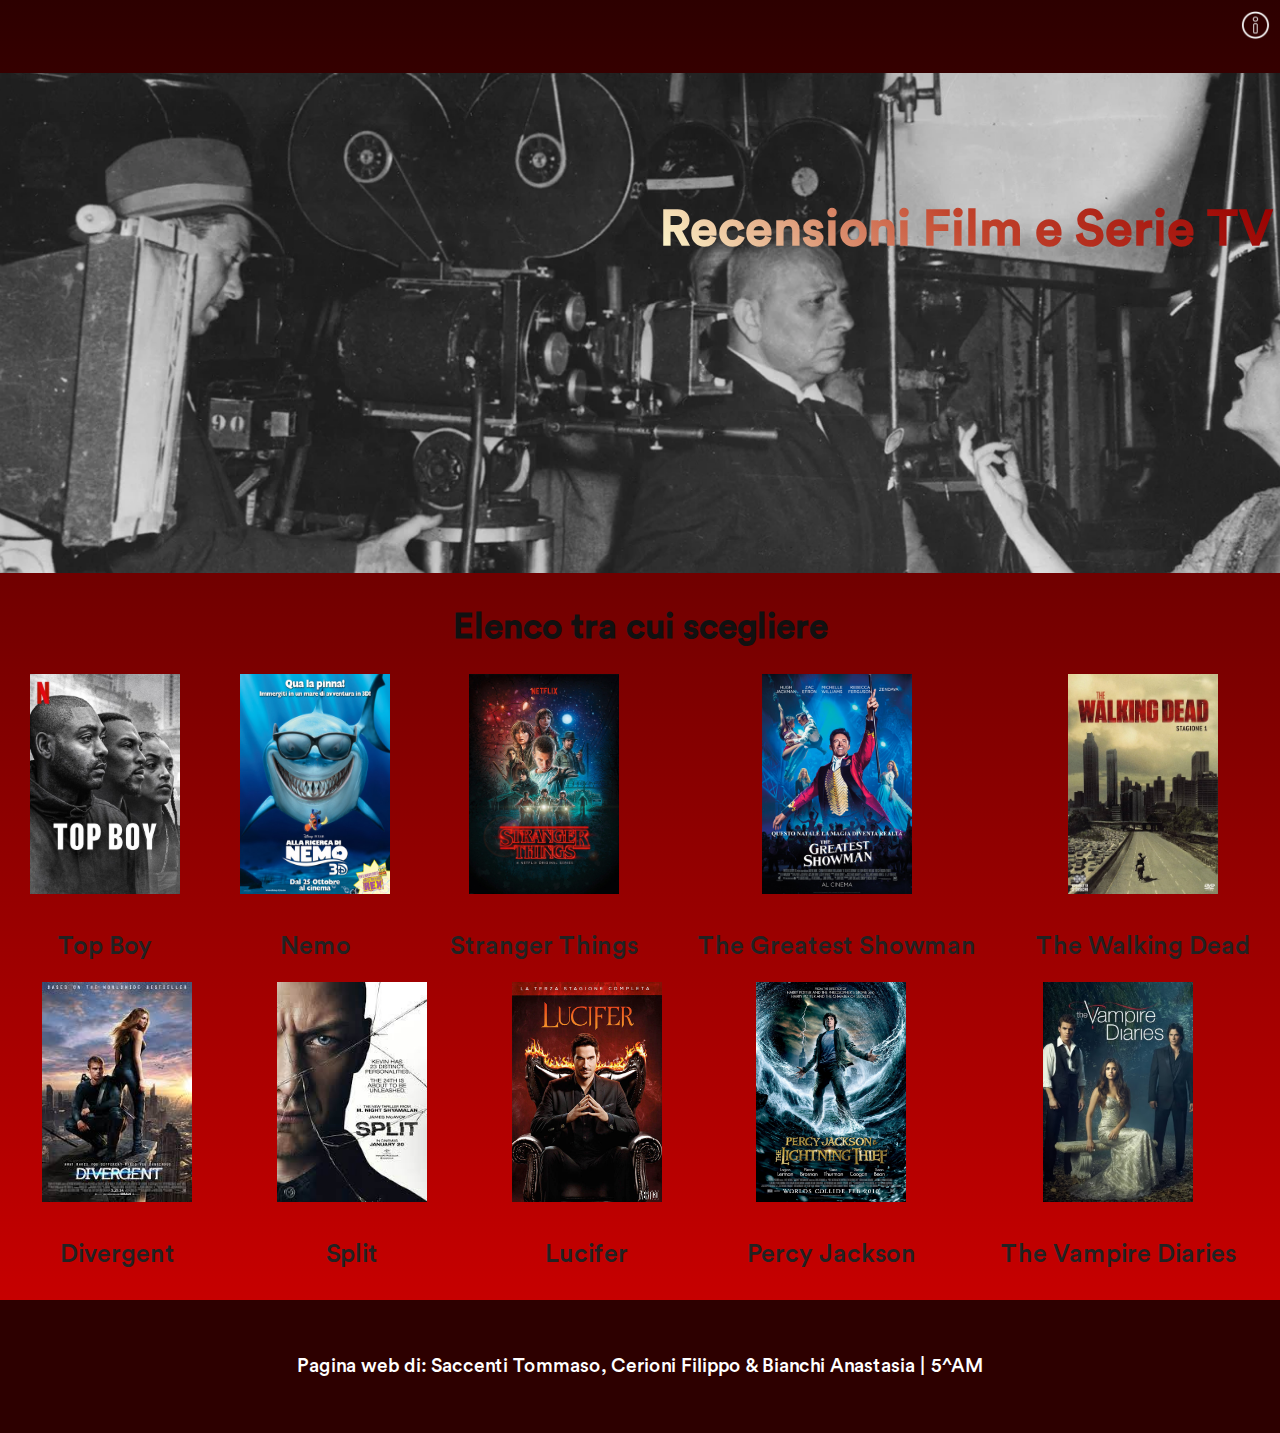
<file: home.html>
<!DOCTYPE html>
<html lang="en">
<head>
    <link
    rel="stylesheet"
    href="https://cdnjs.cloudflare.com/ajax/libs/animate.css/4.1.1/animate.min.css"/>
    <meta charset="UTF-8">
    <meta name="viewport" content="width=device-width, initial-scale=1.0">
    <title>Home Page</title>
    <link rel="stylesheet" type="text/css" href="stylesHome.css">
    
</head>
<body>
    <div class="info">
        <!-- questo è un commento 
        <button id="infoPoint">i</button>
        <label id="scrittaInfo" class="nascondi">Cinque film e cinque Serie TV con recensioni e commenti. Basterà scegliere un film e apparirà la sua recensione. 
        </label>
        -->
        <img src="infoimg.jpg" id="infoPoint" alt=""
        height="30"
        width="30">
        <label id="scrittaInfo" class="nascondi">Cinque film e cinque Serie TV con recensioni e commenti. Basterà scegliere un film e apparirà la sua recensione. 
        </label>
        <script src="script.js"></script>
    </div>

    <div class="testoAnimato">
        <div class="scrittaTitolo"><strong>Recensioni Film e Serie TV</strong></div>
        
    </div>
    
    <div class="parallax"></div>
    <p></p>
    <div class="sottoTitolo">
        <subtitle id="sottoTitolo"><strong>Elenco tra cui scegliere</strong></subtitle>
        
    </div>

    <div class="contenitoreImmmagini">
        <div class="recensioneTopboy">
            <a href = "recensioneTopBoy.html">
                <img src="topboy.jpg"
                width="150"
                height="220">
                </a>
                <p></p>
                <a href = "recensioneTopBoy.html">Top Boy
            </a> 
        </div>

        <div class="recensioneNemo">
            <a href = "recensioneNemo.html">
                <img src="nemo.jpg"
                width="150"
                height="220">
                </a>
                <p></p>
                <a href = "recensioneNemo.html">Nemo
            </a>     
        </div>    

        <div class="recensioneStranger">
            <a href = "recensioneStranger.html">
                <img src="stranger.jpg"
                width="150"
                height="220">
                </a>
                <p></p>
                <a href = "recensioneStranger.html">Stranger Things
            </a>     
        </div>

        <div class="recensioneGreatest">
            <a href = "TheGreatesShowman.html">
                <img src="theGRshowan.jpg"
                width="150"
                height="220">
                </a>
                <p></p>
                <a href = "TheGreatesShowman.html">The Greatest Showman
            </a> 
        </div>

        <div class="recensioneWalking">
            <a href = "theWalkinDead.html">
                <img src="twdead.jpg"
                width="150"
                height="220">
                </a>
                <p></p>
                <a href = "theWalkinDead.html">The Walking Dead
            </a> 
        </div>
    </div>

    <div class="contenitoreImmmagini2">
        <div class="recensioneDivergent">
            <a href = "recensioneDivergent.html">
                <img src="divergent.jpg"
                width="150"
                height="220">
                </a>
                <p></p>
                <a href = "recensioneDivergent.html">Divergent
            </a> 
        </div>
        <div class="recensioneSplit">
            <a href = "recensioneSplit.html">
                <img src="split.jpg"
                width="150"
                height="220">
                </a>
                <p></p>
                <a href = "recensioneSplit.html">Split
            </a> 
        </div>
        <div class="recensioneLucifer">
            <a href = "recensioneLucifer.html">
                <img src="lucifer.jpg"
                width="150"
                height="220">
                </a>
                <p></p>
                <a href = "recensioneLucifer.html">Lucifer
            </a> 
        </div>

        <div class="recensionePercy">
            <a href = "recensionePercyJ.html">
                <img src="percyJ.jpg"
                width="150"
                height="220">
                </a>
                <p></p>
                <a href = "recensionePercyJ.html">Percy Jackson
            </a> 
        </div>

        <div class="recensioneTVD">
            <a href = "recensioneTVD.html">
                <img src="vampire.jpg"
                width="150"
                height="220">
                </a>
                <p></p>
                <a href = "recensioneTVD.html">The Vampire Diaries
            </a> 
        </div>
    </div>
    <footer>
        <p>Pagina web di: Saccenti Tommaso, Cerioni Filippo & Bianchi Anastasia | 5^AM</p>
    </footer>
</body>
</html>
</file>
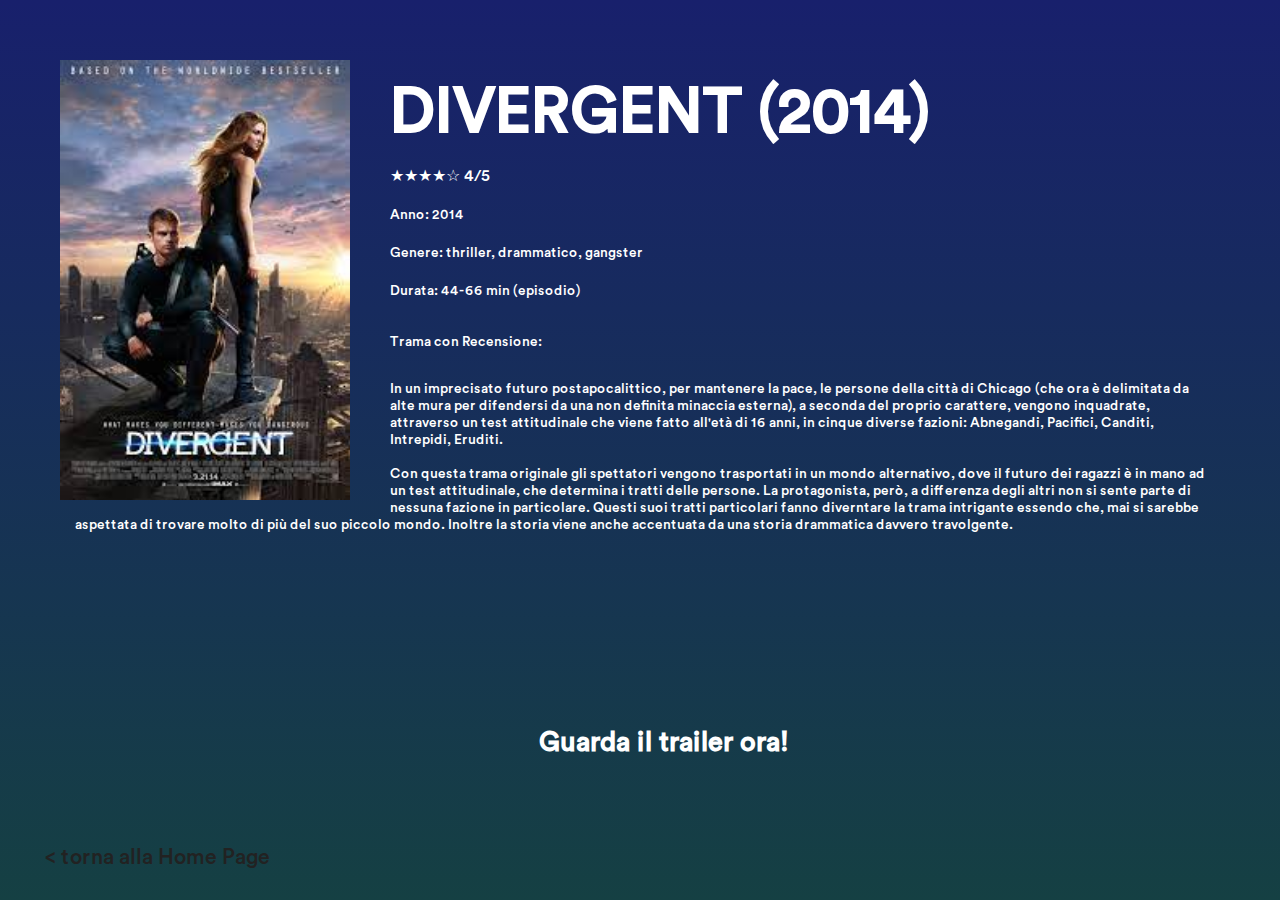
<file: recensioneDivergent.html>
<!DOCTYPE html>
<html lang="en">
<head>
    <meta charset="UTF-8">
    <meta name="viewport" content="width=device-width, initial-scale=1.0">
    <title>Divergent</title>
    <link rel="stylesheet" type="text/css" href="styles2.css">
</head>
<body>
    <div class="tastoHome">
        <p>
            <a href="home.html">< torna alla Home Page</a>
        </p>
    </div>

    <div class="wrapper">
        <img src="divergent.jpg"
        width="430"
        height="470">    
        
        <div class="text-box">
            <h1>DIVERGENT (2014)</h1>
            ★★★★☆ 4/5
            <br>
            <o>
                <br>
                Anno: 2014
               <br>
                <br>        
                Genere: thriller, drammatico, gangster 
                <br>
                <br>
                Durata: 44-66 min (episodio)
                <br>
                <br>    
            </o>    
            <p>Trama con Recensione:</p> 
            <p>
                In un imprecisato futuro postapocalittico, per mantenere la pace, le persone della città di 
                Chicago (che ora è delimitata da alte mura per difendersi da una non definita minaccia esterna), 
                a seconda del proprio carattere, vengono inquadrate, attraverso un test attitudinale che viene 
                fatto all'età di 16 anni, in cinque diverse fazioni: Abnegandi, Pacifici, 
                Canditi, Intrepidi, Eruditi. 
                <br><br>
                Con questa trama originale gli spettatori vengono trasportati in un mondo alternativo, dove il
                futuro dei ragazzi è in mano ad un test attitudinale, che determina i tratti delle persone. 
                La protagonista, però, a differenza degli altri non si sente parte di nessuna fazione in particolare.
                Questi suoi tratti particolari fanno diverntare la trama intrigante essendo che, mai si sarebbe
                aspettata di trovare molto di più del suo piccolo mondo. Inoltre la storia viene anche accentuata da
                una storia drammatica davvero travolgente.
            </p>
            
            
        </div>
        
    </div>
    <div class="wrapperYT">
        <iframe class="trailer" width="560" height="315" src="https://www.youtube.com/embed/ZtNRlgiB88I?si=lBC8h27aoUwlAmZo" title="YouTube video player" frameborder="0" allow="accelerometer; autoplay; clipboard-write; encrypted-media; gyroscope; picture-in-picture; web-share" allowfullscreen></iframe>
        <h2>Guarda il trailer ora!</h2>
    </div>
</body>
</html>
</file>
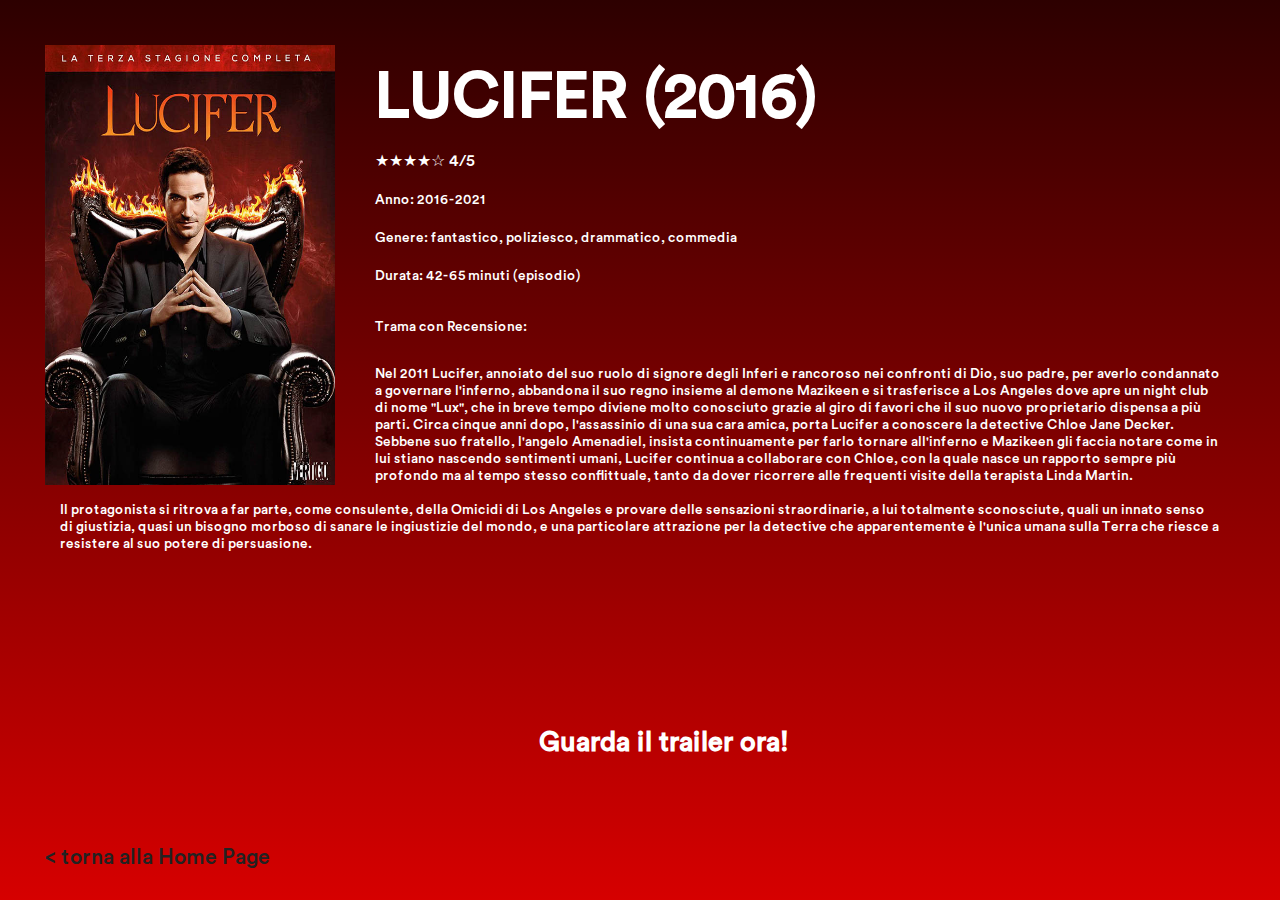
<file: recensioneLucifer.html>
<!DOCTYPE html>
<html lang="en">
<head>
    <meta charset="UTF-8">
    <meta name="viewport" content="width=device-width, initial-scale=1.0">
    <title>Lucifer</title>
    <link rel="stylesheet" type="text/css" href="styles.css">
</head>
<body>
    <div class="tastoHome">
        <p>
            <a href="home.html">< torna alla Home Page</a>
        </p>
    </div>

    <div class="wrapper">
        <img src="lucifer.jpg"
        width="430"
        height="470">    
        
        <div class="text-box">
            <h1>LUCIFER (2016)</h1>
            ★★★★☆ 4/5
            <br>
            <o>
                <br>
                Anno: 2016-2021
               <br>
                <br>        
                Genere: fantastico, poliziesco, drammatico, commedia
                <br>
                <br>
                Durata: 42-65 minuti (episodio)
                <br>
                <br>    
            </o>    
            <p>Trama con Recensione:</p> 
            <p>
                Nel 2011 Lucifer, annoiato del suo ruolo di signore degli Inferi e rancoroso nei confronti di Dio, suo 
                padre, per averlo condannato a governare l'inferno, abbandona il suo regno insieme al demone Mazikeen e 
                si trasferisce a Los Angeles dove apre un night club di nome "Lux", che in breve tempo diviene molto 
                conosciuto grazie al giro di favori che il suo nuovo proprietario dispensa a più parti.
                Circa cinque anni dopo, l'assassinio di una sua cara amica, porta Lucifer a conoscere la detective 
                Chloe Jane Decker. Sebbene suo fratello, l'angelo Amenadiel, insista continuamente per farlo tornare 
                all'inferno e Mazikeen gli faccia notare come in lui stiano nascendo sentimenti umani, Lucifer continua 
                a collaborare con Chloe, con la quale nasce un rapporto sempre più profondo ma al tempo stesso 
                conflittuale, tanto da dover ricorrere alle frequenti visite della terapista Linda Martin.
                <br><br>
                Il protagonista si ritrova a far parte, come consulente, della Omicidi di Los Angeles e provare 
                delle sensazioni straordinarie, a lui totalmente sconosciute, quali un innato senso di giustizia, 
                quasi un bisogno morboso di sanare le ingiustizie del mondo, e una particolare attrazione per la 
                detective che apparentemente è l'unica umana sulla Terra che riesce a resistere al suo potere di 
                persuasione. 
            </p>
            
            
        </div>
        
    </div>
    <div class="wrapperYT">
        <iframe class="trailer" width="560" height="315" src="https://www.youtube.com/embed/emyEsf-TQlk?si=P1XxuPi4uy-MRJ9O" title="YouTube video player" frameborder="0" allow="accelerometer; autoplay; clipboard-write; encrypted-media; gyroscope; picture-in-picture; web-share" allowfullscreen></iframe>
        <h2>Guarda il trailer ora!</h2>
    </div>
</body>
</html>
</file>
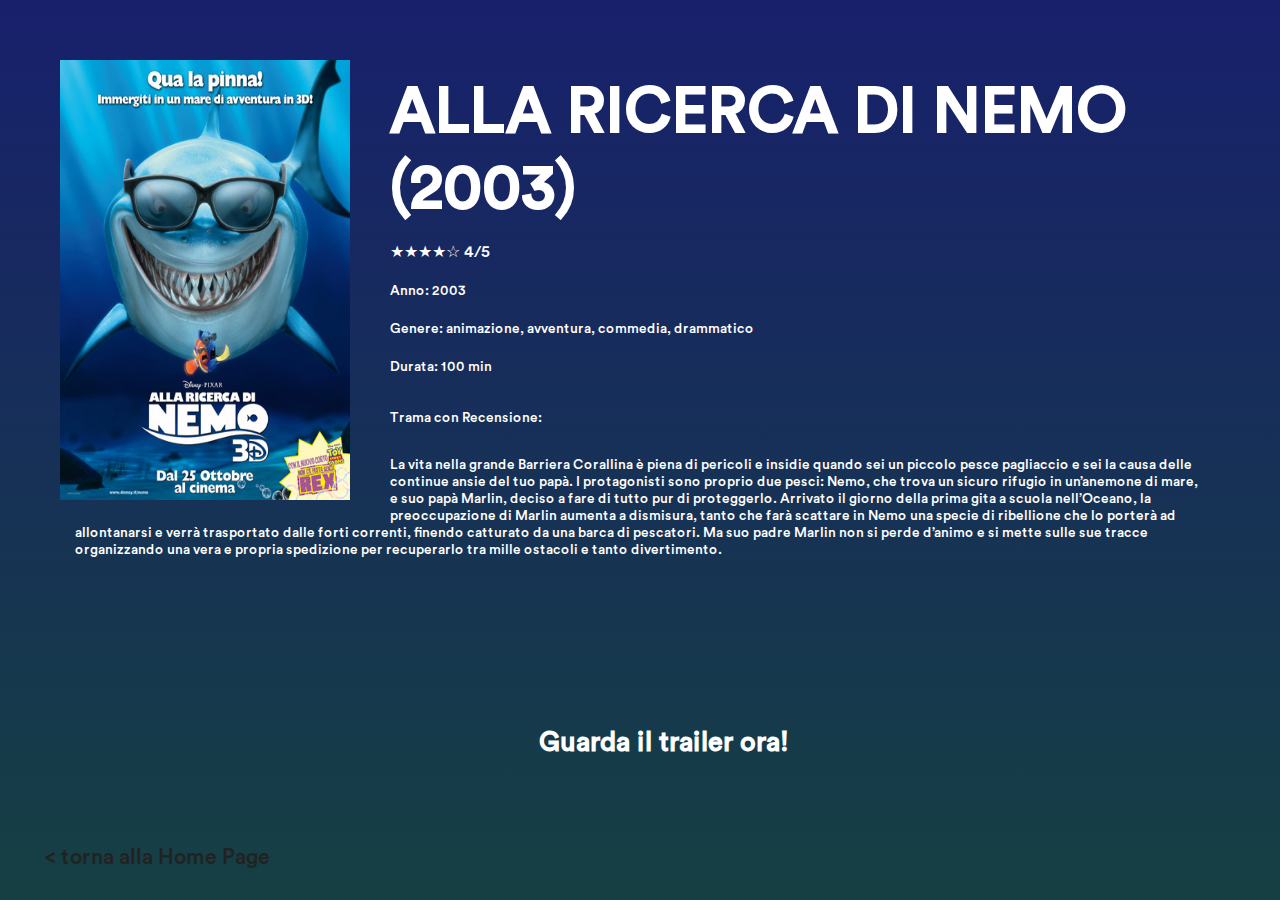
<file: recensioneNemo.html>
<!DOCTYPE html>
<html lang="en">
<head>
    <meta charset="UTF-8">
    <meta name="viewport" content="width=device-width, initial-scale=1.0">
    <link rel="stylesheet" type="text/css" href="styles2.css">
    <title>Nemo</title>
</head>
<body>
    <div class="tastoHome">
        <p>
            <a href="home.html">< torna alla Home Page</a>
        </p>
    </div>
    
    <div class="wrapper">
        <img src="nemo.jpg"
        width="430"
        height="470">    
        
        <div class="text-box">
            <h1>ALLA RICERCA DI NEMO (2003)</h1>
            ★★★★☆ 4/5
            <br>
            <o>
                <br>
                Anno: 2003
               <br>
                <br>        
                Genere: animazione, avventura, commedia, drammatico
                <br>
                <br>
                Durata: 100 min
                <br>
                <br>
            </o>    
            <p>Trama con Recensione:</p> 
            <p>La vita nella grande Barriera Corallina è piena di pericoli e insidie quando sei un piccolo pesce 
                pagliaccio e sei la causa delle continue ansie del tuo papà. I protagonisti sono proprio due pesci: 
                Nemo, che trova un sicuro rifugio in un’anemone di mare, e suo papà Marlin, deciso a fare di tutto pur 
                di proteggerlo. Arrivato il giorno della prima gita a scuola nell’Oceano, la preoccupazione di Marlin 
                aumenta a dismisura, tanto che farà scattare in Nemo una specie di ribellione che lo porterà ad 
                allontanarsi e verrà trasportato dalle forti correnti, finendo catturato da una barca di pescatori. 
                Ma suo padre Marlin non si perde d’animo e si mette sulle sue tracce organizzando una vera e propria 
                spedizione per recuperarlo tra mille ostacoli e tanto divertimento.
            </p>
            
            
        </div>
    </div>
    <div class="wrapperYT">
        <iframe class="trailer" width="560" height="315" src="https://www.youtube.com/embed/82Hzkz4RZoA?si=BAxDAnkCGMuwQPz3" title="YouTube video player" frameborder="0" allow="accelerometer; autoplay; clipboard-write; encrypted-media; gyroscope; picture-in-picture; web-share" allowfullscreen></iframe>
        <h2>Guarda il trailer ora!</h2>
    </div>
</body>
</html>
</file>
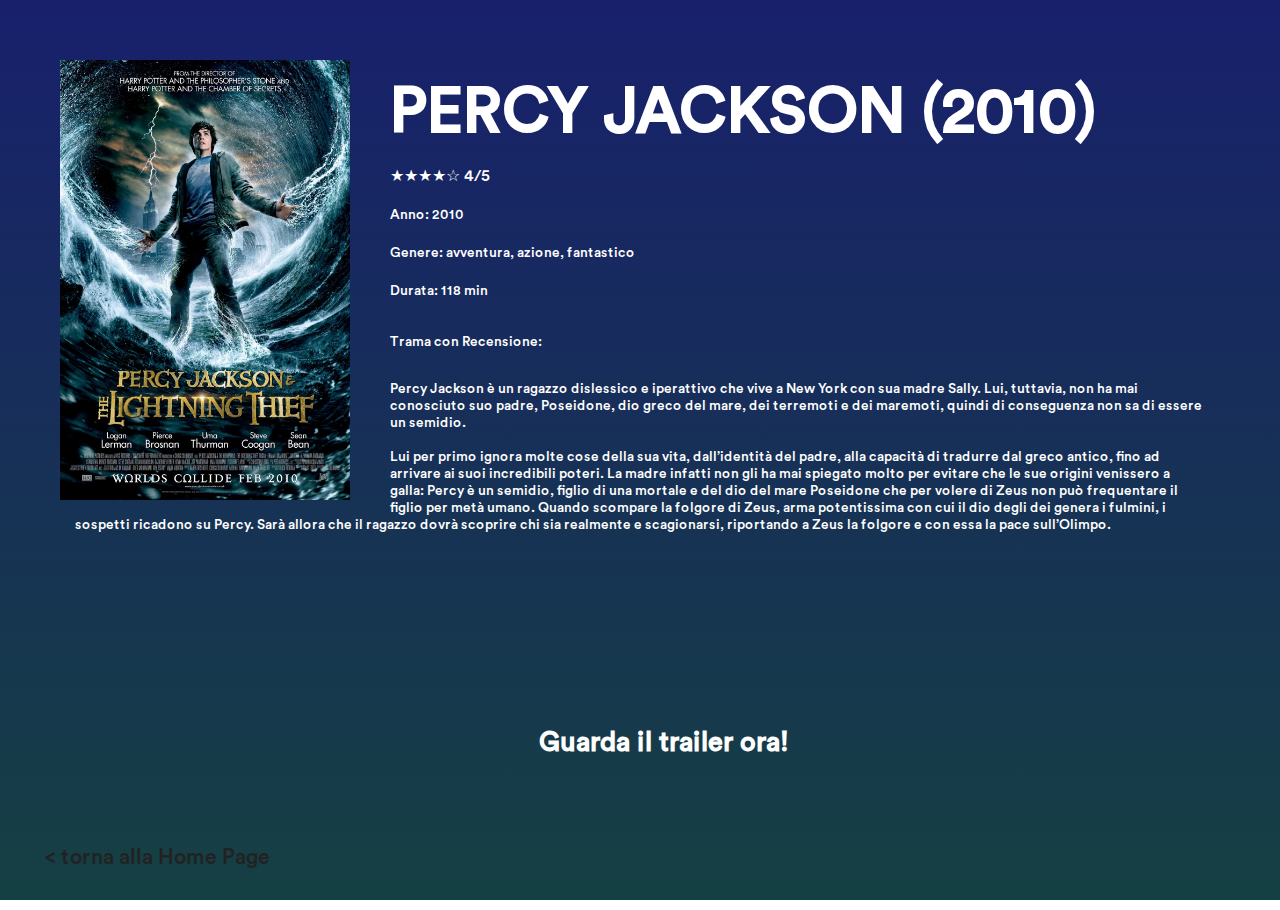
<file: recensionePercyJ.html>
<!DOCTYPE html>
<html lang="en">
<head>
    <meta charset="UTF-8">
    <meta name="viewport" content="width=device-width, initial-scale=1.0">
    <title>Percy Jackson</title>
    <link rel="stylesheet" type="text/css" href="styles2.css">
</head>
<body>
    <div class="tastoHome">
        <p>
            <a href="home.html">< torna alla Home Page</a>
        </p>
    </div>

    <div class="wrapper">
        <img src="percyJ.jpg"
        width="430"
        height="470">    
        
        <div class="text-box">
            <h1>PERCY JACKSON (2010)</h1>
            ★★★★☆ 4/5
            <br>
            <o>
                <br>
                Anno: 2010
               <br>
                <br>        
                Genere: avventura, azione, fantastico 
                <br>
                <br>
                Durata: 118 min
                <br>
                <br>    
            </o>    
            <p>Trama con Recensione:</p> 
            <p>
                Percy Jackson è un ragazzo dislessico e iperattivo che vive a New York con sua madre Sally. 
                Lui, tuttavia, non ha mai conosciuto suo padre, Poseidone, dio greco del mare, dei terremoti e 
                dei maremoti, quindi di conseguenza non sa di essere un semidio.
                <br><br>
                Lui per primo ignora molte cose della sua vita, dall’identità del padre, alla capacità di tradurre 
                dal greco antico, fino ad arrivare ai suoi incredibili poteri. La madre infatti non gli ha mai 
                spiegato molto per evitare che le sue origini venissero a galla: Percy è un semidio, figlio di 
                una mortale e del dio del mare Poseidone che per volere di Zeus non può frequentare il figlio per 
                metà umano. Quando scompare la folgore di Zeus, arma potentissima con cui il dio degli dei genera 
                i fulmini, i sospetti ricadono su Percy. Sarà allora che il ragazzo dovrà scoprire chi sia realmente 
                e scagionarsi, riportando a Zeus la folgore e con essa la pace sull’Olimpo.
            </p>
        </div>
        
    </div>
    <div class="wrapperYT">
        <iframe class="trailer" width="560" height="315" src="https://www.youtube.com/embed/sk1PZX5Mrew?si=3DSjegyAS278vy9V" title="YouTube video player" frameborder="0" allow="accelerometer; autoplay; clipboard-write; encrypted-media; gyroscope; picture-in-picture; web-share" allowfullscreen></iframe>
        <h2>Guarda il trailer ora!</h2>
    </div>
</body>
</html>
</file>
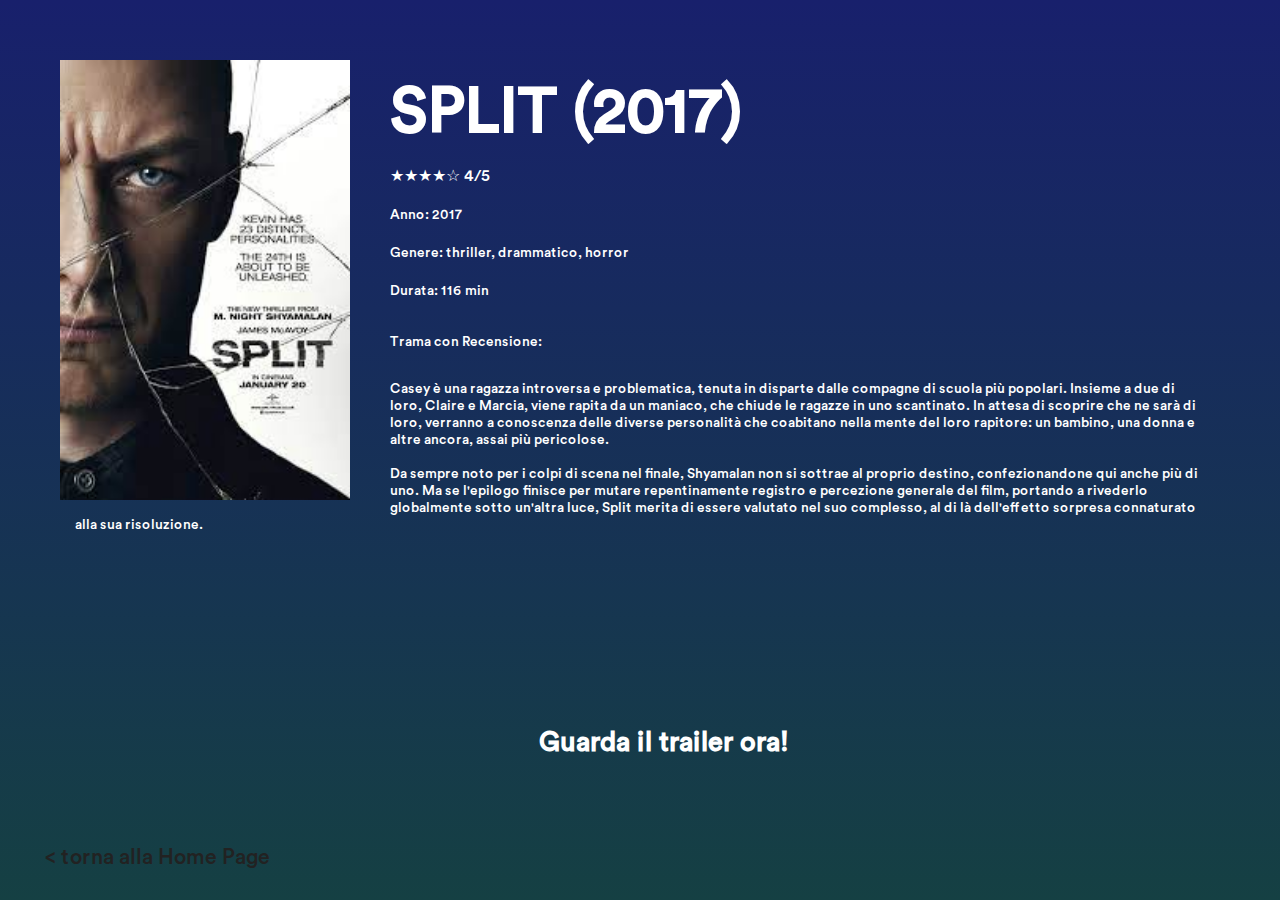
<file: recensioneSplit.html>
<!DOCTYPE html>
<html lang="en">
<head>
    <meta charset="UTF-8">
    <meta name="viewport" content="width=device-width, initial-scale=1.0">
    <title>Split</title>
    <link rel="stylesheet" type="text/css" href="styles2.css">
</head>
<body>
    <div class="tastoHome">
        <p>
            <a href="home.html">< torna alla Home Page</a>
        </p>
    </div>

    <div class="wrapper">
        <img src="split.jpg"
        width="430"
        height="470">    
        
        <div class="text-box">
            <h1>SPLIT (2017)</h1>
            ★★★★☆ 4/5
            <br>
            <o>
                <br>
                Anno: 2017
               <br>
                <br>        
                Genere: thriller, drammatico, horror
                <br>
                <br>
                Durata: 116 min
                <br>
                <br>    
            </o>    
            <p>Trama con Recensione:</p> 
            <p>
                Casey è una ragazza introversa e problematica, tenuta in disparte dalle compagne di scuola più 
                popolari. Insieme a due di loro, Claire e Marcia, viene rapita da un maniaco, che chiude le ragazze 
                in uno scantinato. In attesa di scoprire che ne sarà di loro, verranno a conoscenza delle diverse 
                personalità che coabitano nella mente del loro rapitore: un bambino, una donna e altre ancora, 
                assai più pericolose.
                <br><br>
                Da sempre noto per i colpi di scena nel finale, Shyamalan non si sottrae al proprio destino, 
                confezionandone qui anche più di uno. Ma se l'epilogo finisce per mutare repentinamente registro e 
                percezione generale del film, portando a rivederlo globalmente sotto un'altra luce, Split merita di 
                essere valutato nel suo complesso, al di là dell'effetto sorpresa connaturato alla sua risoluzione.
            </p>
            
            
        </div>
        
    </div>
    <div class="wrapperYT">
        <iframe class="trailer" width="560" height="315" src="https://www.youtube.com/embed/qkrwiM5pyCw?si=43FvjesCwZ-UkihP" title="YouTube video player" frameborder="0" allow="accelerometer; autoplay; clipboard-write; encrypted-media; gyroscope; picture-in-picture; web-share" allowfullscreen></iframe>
        <h2>Guarda il trailer ora!</h2>
    </div>
</body>
</html>
</file>
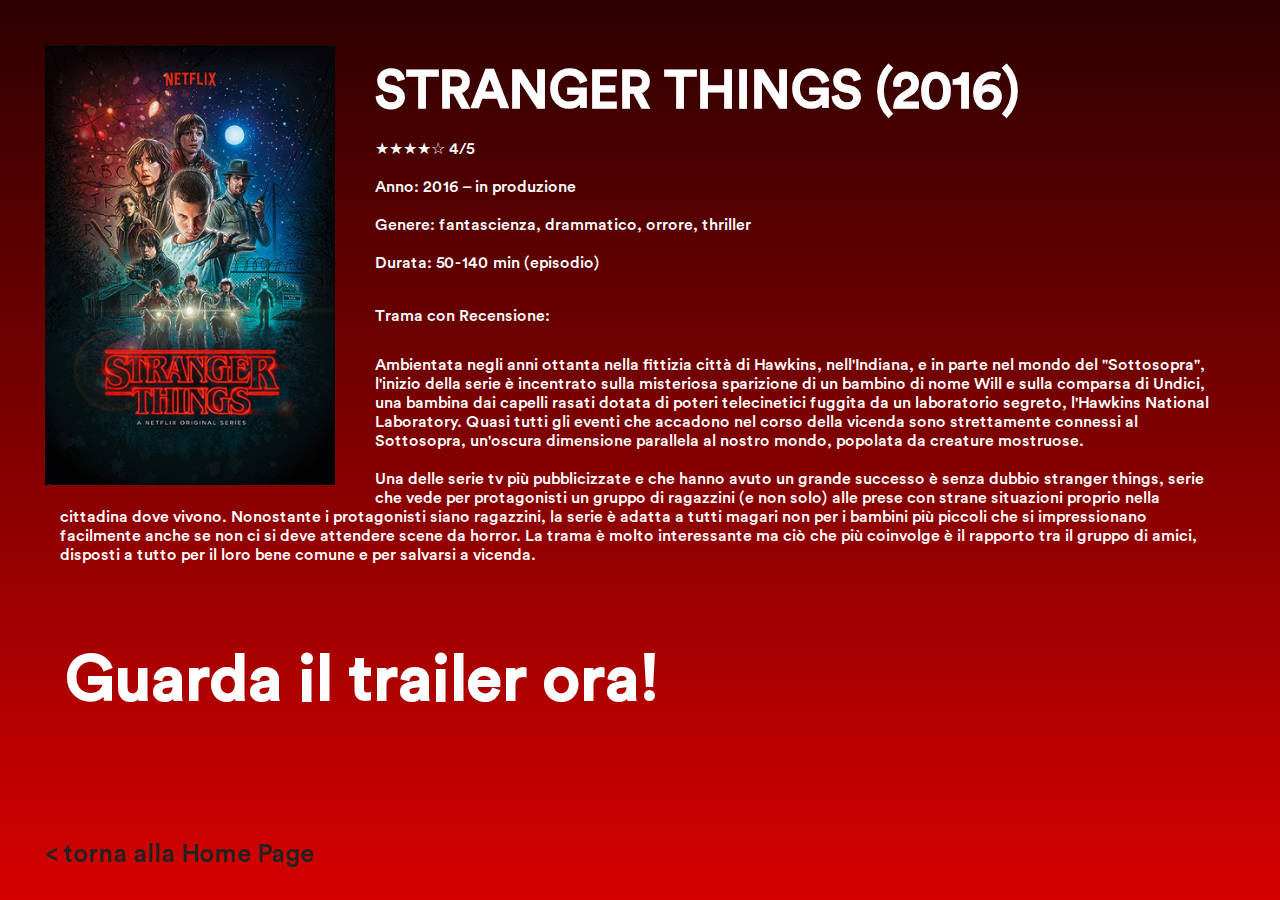
<file: recensioneStranger.html>
<!DOCTYPE html>
<html lang="en">
<head>
    <meta charset="UTF-8">
    <meta name="viewport" content="width=device-width, initial-scale=1.0">
    <link rel="stylesheet" type="text/css" href="stylesStranger.css">
    <title>Stranger Things</title>
</head>
<body>
    <div class="tastoHome">
        <p>
            <a href="home.html">< torna alla Home Page</a>
        </p>
    </div>

    <div class="wrapper">
        <img src="stranger.jpg"
        width="430"
        height="470">    
        
        <div class="text-box">
            <h1>STRANGER THINGS (2016)</h1>
            ★★★★☆ 4/5
            <br>
            <o>
                <br>
                Anno: 2016 – in produzione
               <br>
                <br>        
                Genere: fantascienza, drammatico, orrore, thriller
                <br>
                <br>
                Durata: 50-140 min (episodio)
                <br>
                <br>
            </o>    
            <p>Trama con Recensione:</p> 
            <p>
                Ambientata negli anni ottanta nella fittizia città di Hawkins, nell'Indiana, e 
                in parte nel mondo del "Sottosopra", l'inizio della serie è incentrato sulla misteriosa sparizione 
                di un bambino di nome Will e sulla comparsa di Undici, una bambina dai capelli rasati dotata di poteri 
                telecinetici fuggita da un laboratorio segreto, l'Hawkins National Laboratory. Quasi tutti gli eventi 
                che accadono nel corso della vicenda sono strettamente connessi al Sottosopra, un'oscura dimensione 
                parallela al nostro mondo, popolata da creature mostruose.
                <br><br>
                Una delle serie tv più pubblicizzate e che hanno avuto un grande successo è senza dubbio stranger 
                things, serie che vede per protagonisti un gruppo di ragazzini (e non solo) alle prese con strane 
                situazioni proprio nella cittadina dove vivono. Nonostante i protagonisti siano ragazzini, la serie 
                è adatta a tutti magari non per i bambini più piccoli che si impressionano facilmente anche se non ci 
                si deve attendere scene da horror. La trama è molto interessante ma ciò che più coinvolge è il rapporto 
                tra il gruppo di amici, disposti a tutto per il loro bene comune e per salvarsi a vicenda.
            </p>
            
            
        </div>
        
    </div>
        <div class="wrapperYT">
            <iframe class="trailer" width="560" height="315" src="https://www.youtube.com/embed/ZFlPFCd-K5k?si=HPe2voDwJPbjrWdd" title="YouTube video player" frameborder="0" allow="accelerometer; autoplay; clipboard-write; encrypted-media; gyroscope; picture-in-picture; web-share" allowfullscreen></iframe>
        <h2>Guarda il trailer ora!</h2>
    </div>
    
   
</body>
</html>
</file>
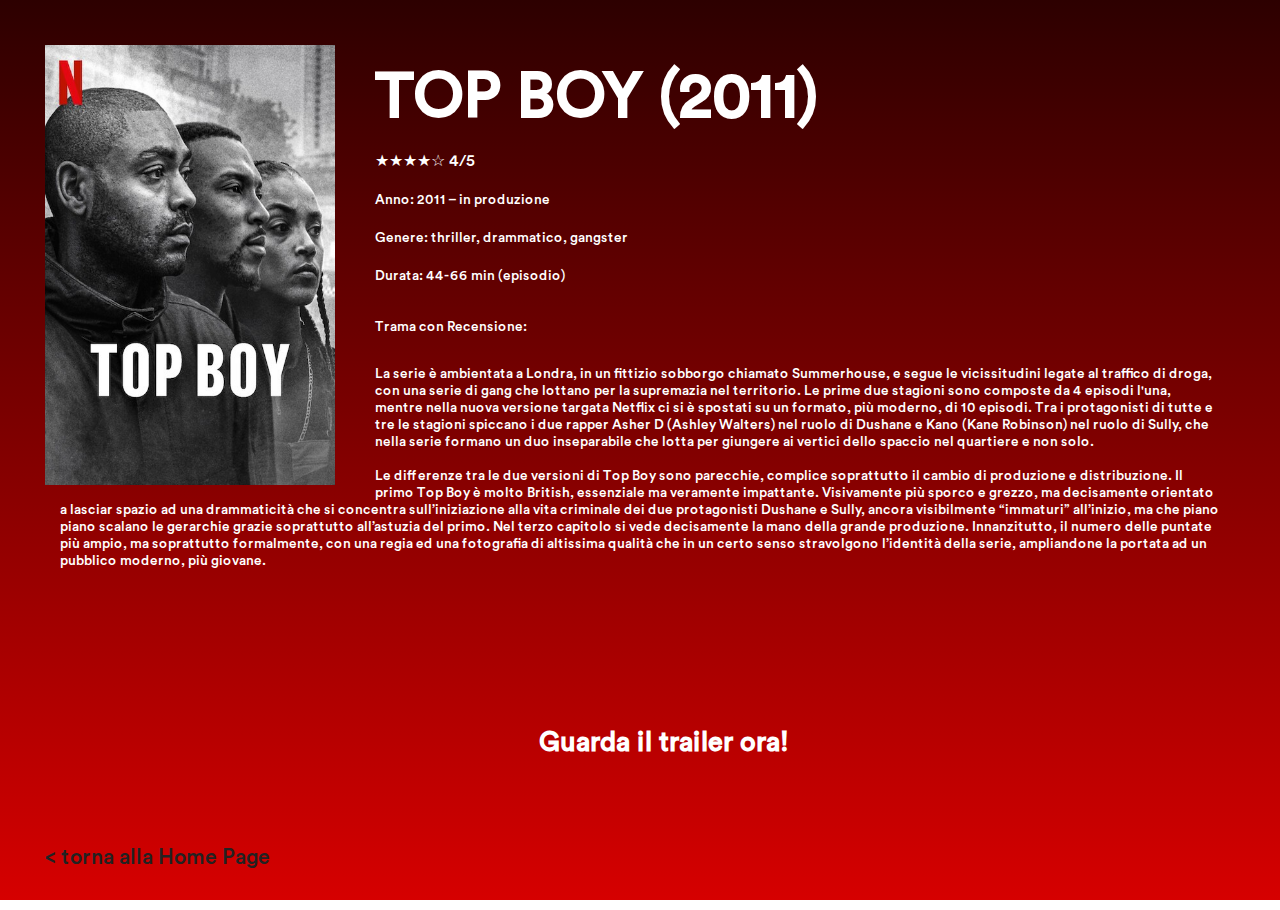
<file: recensioneTopBoy.html>
<!DOCTYPE html>
<html lang="en">
<head>
    <meta charset="UTF-8">
    <meta name="viewport" content="width=device-width, initial-scale=1.0">
    <link rel="stylesheet" type="text/css" href="styles.css">
    <title>Top Boy</title>
</head>
<body>

    <div class="tastoHome">
        <p>
            <a href="home.html">< torna alla Home Page</a>
        </p>
    </div>

    <div class="wrapper">
        <img src="topboy.jpg"
        width="430"
        height="470">    
        
        <div class="text-box">
            <h1>TOP BOY (2011)</h1>
            ★★★★☆ 4/5
            <br>
            <o>
                <br>
                Anno: 2011 – in produzione
               <br>
                <br>        
                Genere: thriller, drammatico, gangster 
                <br>
                <br>
                Durata: 44-66 min (episodio)
                <br>
                <br>
            </o>    
            <p>Trama con Recensione:</p> 
            <p>La serie è ambientata a Londra, in un fittizio sobborgo chiamato Summerhouse, e segue le vicissitudini legate al traffico di droga, con una serie di gang che lottano per la supremazia nel territorio. Le prime due stagioni sono composte da 4 episodi l'una, mentre nella nuova versione targata Netflix ci si è spostati su un formato, più moderno, di 10 episodi. Tra i protagonisti di tutte e tre le stagioni spiccano i due rapper Asher D (Ashley Walters) nel ruolo di Dushane e Kano (Kane Robinson) nel ruolo di Sully, che nella serie formano un duo inseparabile che lotta per giungere ai vertici dello spaccio nel quartiere e non solo.<br><br>Le differenze tra le due versioni di Top Boy sono parecchie, complice soprattutto il cambio di produzione e distribuzione. Il primo Top Boy è molto British, essenziale ma veramente impattante. Visivamente più sporco e grezzo, ma decisamente orientato a lasciar spazio ad una drammaticità che si concentra sull’iniziazione alla vita criminale dei due protagonisti Dushane e Sully, ancora visibilmente “immaturi” all’inizio, ma che piano piano scalano le gerarchie grazie soprattutto all’astuzia del primo. Nel terzo capitolo si vede decisamente la mano della grande produzione. Innanzitutto, il numero delle puntate più ampio, ma soprattutto formalmente, con una regia ed una fotografia di altissima qualità che in un certo senso stravolgono l’identità della serie, ampliandone la portata ad un pubblico moderno, più giovane.</p>
            
            
        </div>
        
    </div>
    <div class="wrapperYT">
        <iframe class="trailer" width="560" height="315" src="https://www.youtube.com/embed/DyvdwmKRVOs?si=-vUE4ryR1FWVu9oK" title="YouTube video player" frameborder="0" allow="accelerometer; autoplay; clipboard-write; encrypted-media; gyroscope; picture-in-picture; web-share" allowfullscreen></iframe>
        <h2>Guarda il trailer ora!</h2>
    </div>
</body>
</html>
</file>
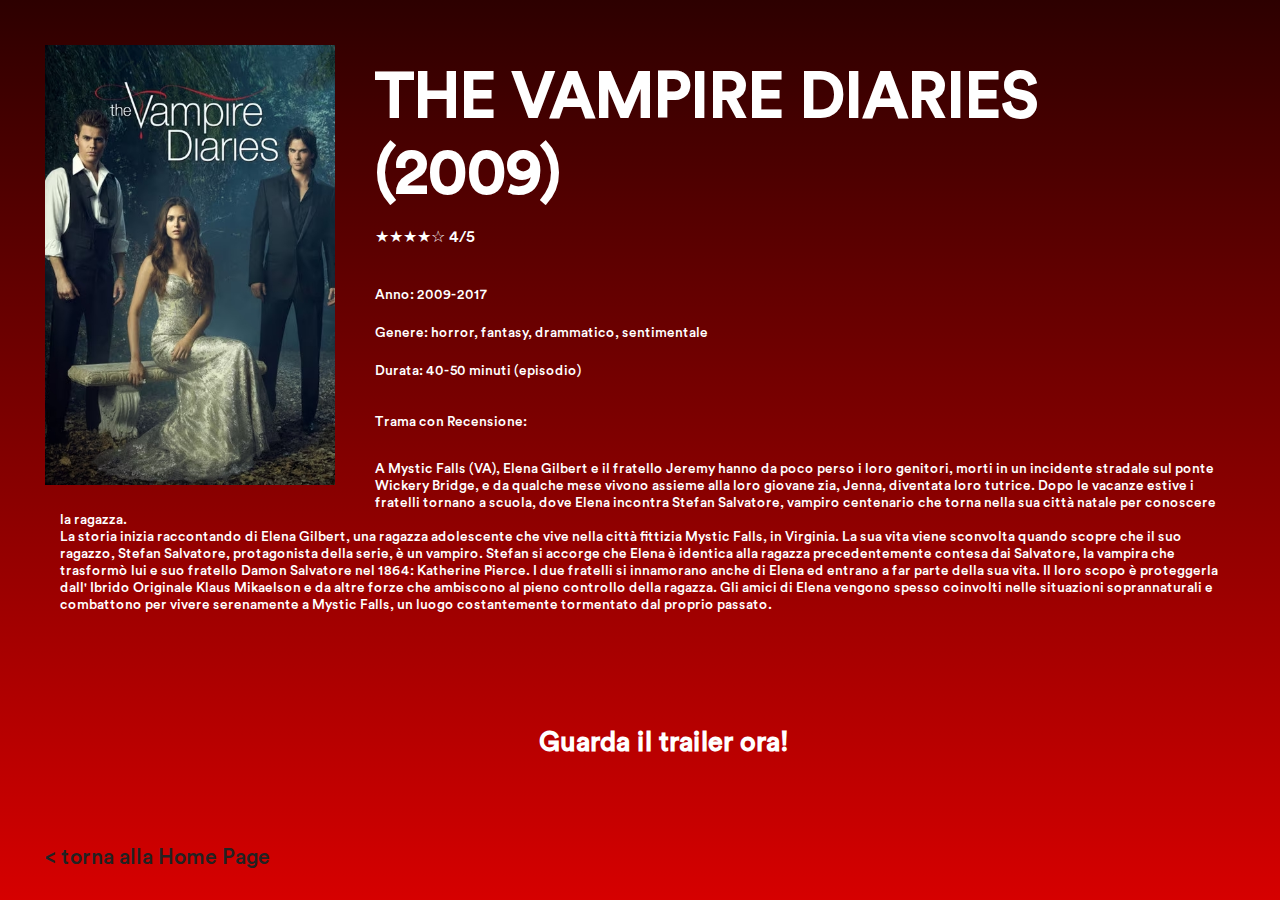
<file: recensioneTVD.html>
<!DOCTYPE html>
<html lang="en">
<head>
    <meta charset="UTF-8">
    <meta name="viewport" content="width=device-width, initial-scale=1.0">
    <title>TVD</title>
    <link rel="stylesheet" type="text/css" href="styles.css">
</head>
<body>
    <div class="tastoHome">
        <p>
            <a href="home.html">< torna alla Home Page</a>
        </p>
    </div>

    <div class="wrapper">
        <img src="vampire.jpg"
        width="430"
        height="470">    
        
        <div class="text-box">
            <h1>THE VAMPIRE DIARIES (2009)</h1>
            ★★★★☆ 4/5
            <br>
            <o>
                <br>
                <br>
                Anno: 2009-2017
                <br>   
                <br>     
                Genere: horror, fantasy, drammatico, sentimentale
                <br>
                <br>
                Durata:	40-50 minuti (episodio)  
                <br>
                <br>
            </o>    
            <p>Trama con Recensione:</p> 
            <p>
                A Mystic Falls (VA), Elena Gilbert e il fratello Jeremy hanno da poco perso i loro genitori, 
                morti in un incidente stradale sul ponte Wickery Bridge, e da qualche mese vivono assieme alla 
                loro giovane zia, Jenna, diventata loro tutrice. Dopo le vacanze estive i fratelli tornano a scuola, 
                dove Elena incontra Stefan Salvatore, vampiro centenario che torna nella sua città natale per 
                conoscere la ragazza.
                <br>
                La storia inizia raccontando di Elena Gilbert, una ragazza adolescente che vive nella città fittizia 
                Mystic Falls, in Virginia. La sua vita viene sconvolta quando scopre che il suo ragazzo, Stefan 
                Salvatore, protagonista della serie, è un vampiro. Stefan si accorge che Elena è identica alla ragazza 
                precedentemente contesa dai Salvatore, la vampira che trasformò lui e suo fratello Damon Salvatore 
                nel 1864: Katherine Pierce. I due fratelli si innamorano anche di Elena ed entrano a far parte della 
                sua vita. Il loro scopo è proteggerla dall' Ibrido Originale Klaus Mikaelson e da altre forze che 
                ambiscono al pieno controllo della ragazza. Gli amici di Elena vengono spesso coinvolti nelle situazioni 
                soprannaturali e combattono per vivere serenamente a Mystic Falls, un luogo costantemente tormentato 
                dal proprio passato.
            </p>
            
            
        </div>
        
    </div>
    <div class="wrapperYT">
        <iframe class="trailer"width="560" height="315" src="https://www.youtube.com/embed/BmVmhjjkN4E?si=zCGwIOdSYxHfpeQn" title="YouTube video player" frameborder="0" allow="accelerometer; autoplay; clipboard-write; encrypted-media; gyroscope; picture-in-picture; web-share" allowfullscreen></iframe>
        <h2>Guarda il trailer ora!</h2>
    </div>
</body>
</html>
</file>
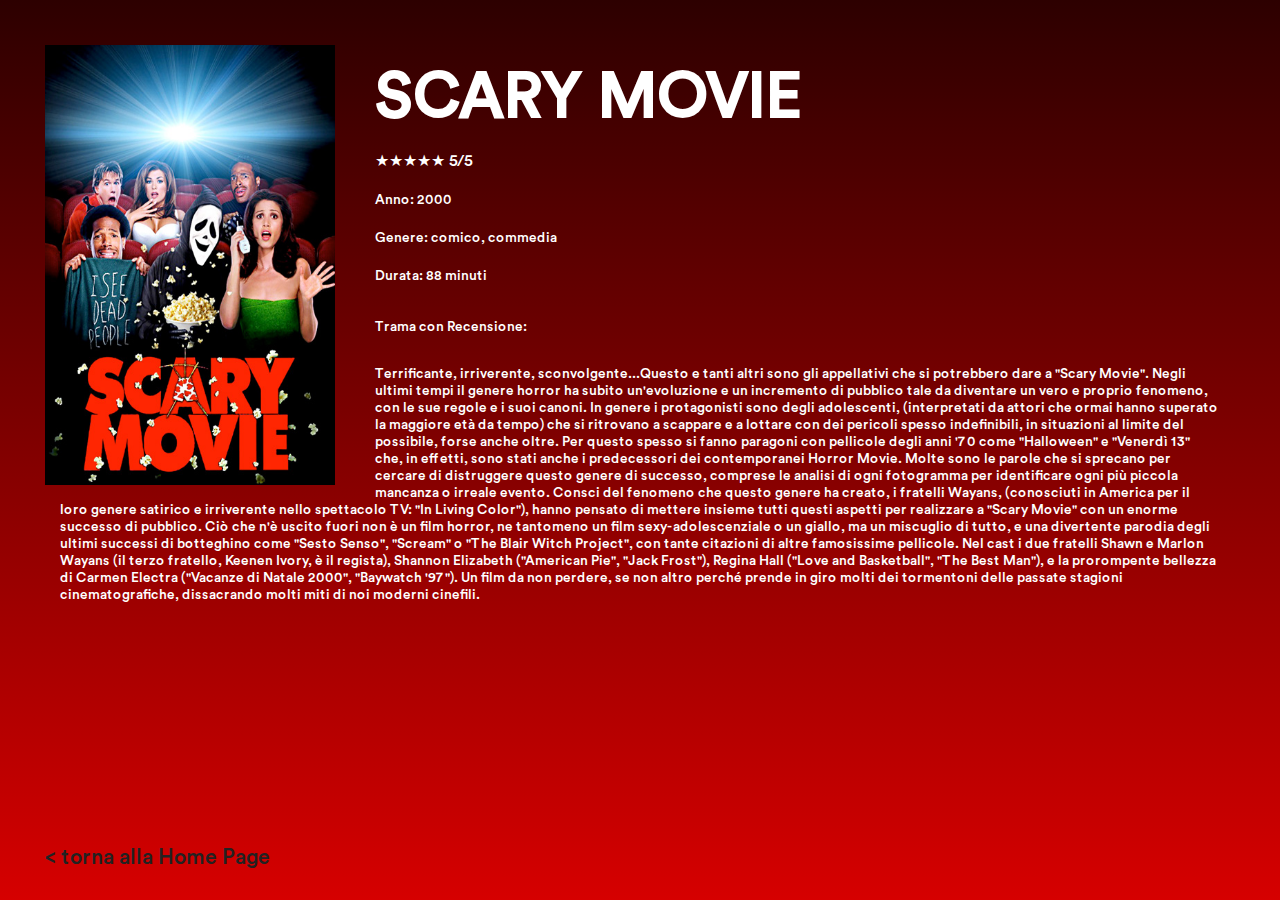
<file: ScaryMovie1.html>
<!DOCTYPE html>
<html lang="en">
<head>
    <meta charset="UTF-8">
    <meta name="viewport" content="width=device-width, initial-scale=1.0">
    <link rel="stylesheet" type="text/css" href="styles.css">
    <title>Scary Movie</title>
</head>
<body>
    <div class="tastoHome">
        <p>
            <a href="home.html">< torna alla Home Page</a>
        </p>
    </div>
    
    <div class="wrapper">
        <img src="scarymovie.jpg"
        width="430"
        height="470">    
        
        <div class="text-box">
            <h1>SCARY MOVIE</h1>
            ★★★★★ 5/5
            <br>
            <o>
                <br>
                Anno: 2000
               <br>
                <br>        
                Genere: comico, commedia
                <br>
                <br>
                Durata: 88 minuti
                <br>
                <br>
            </o>    
            <p>Trama con Recensione:</p> 
            <p>Terrificante, irriverente, sconvolgente...Questo e tanti altri sono gli appellativi che si potrebbero dare a "Scary Movie".
                Negli ultimi tempi il genere horror ha subito un'evoluzione e un incremento di pubblico tale da diventare un vero e proprio fenomeno, con le sue regole e i suoi canoni. In genere i protagonisti sono degli adolescenti, (interpretati da attori che ormai hanno superato la maggiore età da tempo) che si ritrovano a scappare e a lottare con dei pericoli spesso indefinibili, in situazioni al limite del possibile, forse anche oltre. Per questo spesso si fanno paragoni con pellicole degli anni '70 come "Halloween" e "Venerdì 13" che, in effetti, sono stati anche i predecessori dei contemporanei Horror Movie. Molte sono le parole che si sprecano per cercare di distruggere questo genere di successo, comprese le analisi di ogni fotogramma per identificare ogni più piccola mancanza o irreale evento.
                Consci del fenomeno che questo genere ha creato, i fratelli Wayans, (conosciuti in America per il loro genere satirico e irriverente nello spettacolo TV: "In Living Color"), hanno pensato di mettere insieme tutti questi aspetti per realizzare a "Scary Movie" con un enorme successo di pubblico. Ciò che n'è uscito fuori non è un film horror, ne tantomeno un film sexy-adolescenziale o un giallo, ma un miscuglio di tutto, e una divertente parodia degli ultimi successi di botteghino come "Sesto Senso", "Scream" o "The Blair Witch Project", con tante citazioni di altre famosissime pellicole.
                Nel cast i due fratelli Shawn e Marlon Wayans (il terzo fratello, Keenen Ivory, è il regista), Shannon Elizabeth ("American Pie", "Jack Frost"), Regina Hall ("Love and Basketball", "The Best Man"), e la prorompente bellezza di Carmen Electra ("Vacanze di Natale 2000", "Baywatch '97"). Un film da non perdere, se non altro perché prende in giro molti dei tormentoni delle passate stagioni cinematografiche, dissacrando molti miti di noi moderni cinefili.
            </p>
        </div>
    </div>
</body>
</html>
</file>
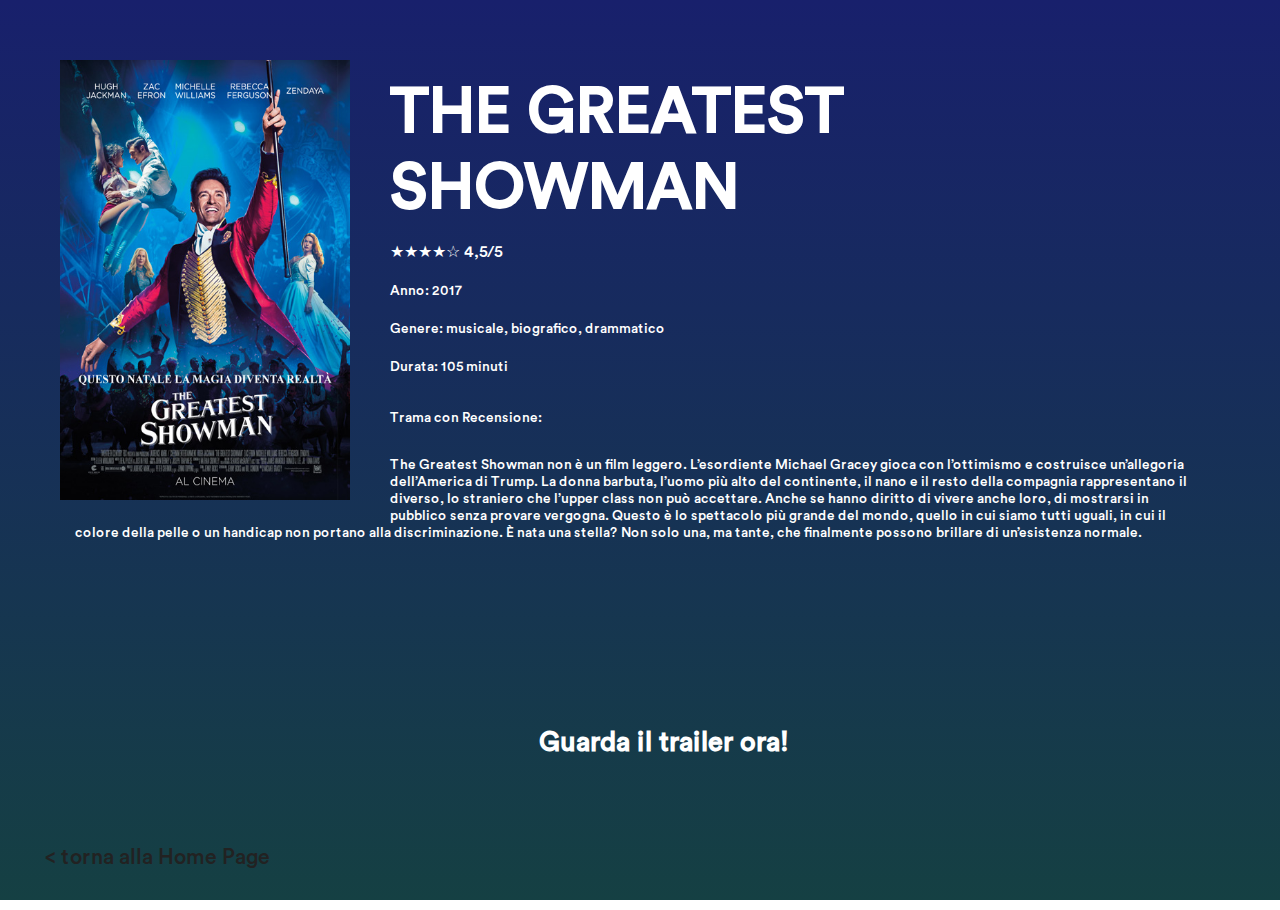
<file: TheGreatesShowman.html>
<!DOCTYPE html>
<html lang="en">
<head>
    <meta charset="UTF-8">
    <meta name="viewport" content="width=device-width, initial-scale=1.0">
    <link rel="stylesheet" type="text/css" href="styles2.css">
    <title>Document</title>
</head>
<body>

    <div class="tastoHome">
        <p>
            <a href="home.html">< torna alla Home Page</a>
        </p>
    </div>

    <div class="wrapper">
        <img src="theGRshowan.jpg"
        width="430"
        height="470">    
        
        <div class="text-box">
            <h1>THE GREATEST SHOWMAN</h1>
            ★★★★☆ 4,5/5
            <br>
            <o>
                <br>
                Anno: 2017
               <br>
                <br>        
                Genere: musicale, biografico, drammatico
                <br>
                <br>
                Durata: 105 minuti
                <br>
                <br>
            </o>    
            <p>Trama con Recensione:</p> 
            <p>
                The Greatest Showman non è un film leggero. L’esordiente Michael Gracey gioca con l’ottimismo e costruisce un’allegoria dell’America di Trump. La donna barbuta, l’uomo più alto del continente, il nano e il resto della compagnia rappresentano il diverso, lo straniero che l’upper class non può accettare. Anche se hanno diritto di vivere anche loro, di mostrarsi in pubblico senza provare vergogna. Questo è lo spettacolo più grande del mondo, quello in cui siamo tutti uguali, in cui il colore della pelle o un handicap non portano alla discriminazione. È nata una stella? Non solo una, ma tante, che finalmente possono brillare di un’esistenza normale.
            </p>
            
            
        </div>
        
    </div>
    <div class="wrapperYT">
        <iframe class="trailer" width="560" height="315" src="https://www.youtube.com/embed/FgQ9-yo4L8I?si=6gce080W2-qyufRD" title="YouTube video player" frameborder="0" allow="accelerometer; autoplay; clipboard-write; encrypted-media; gyroscope; picture-in-picture; web-share" allowfullscreen></iframe>
        <h2>Guarda il trailer ora!</h2>
    </div>
</body>
</html>
</file>
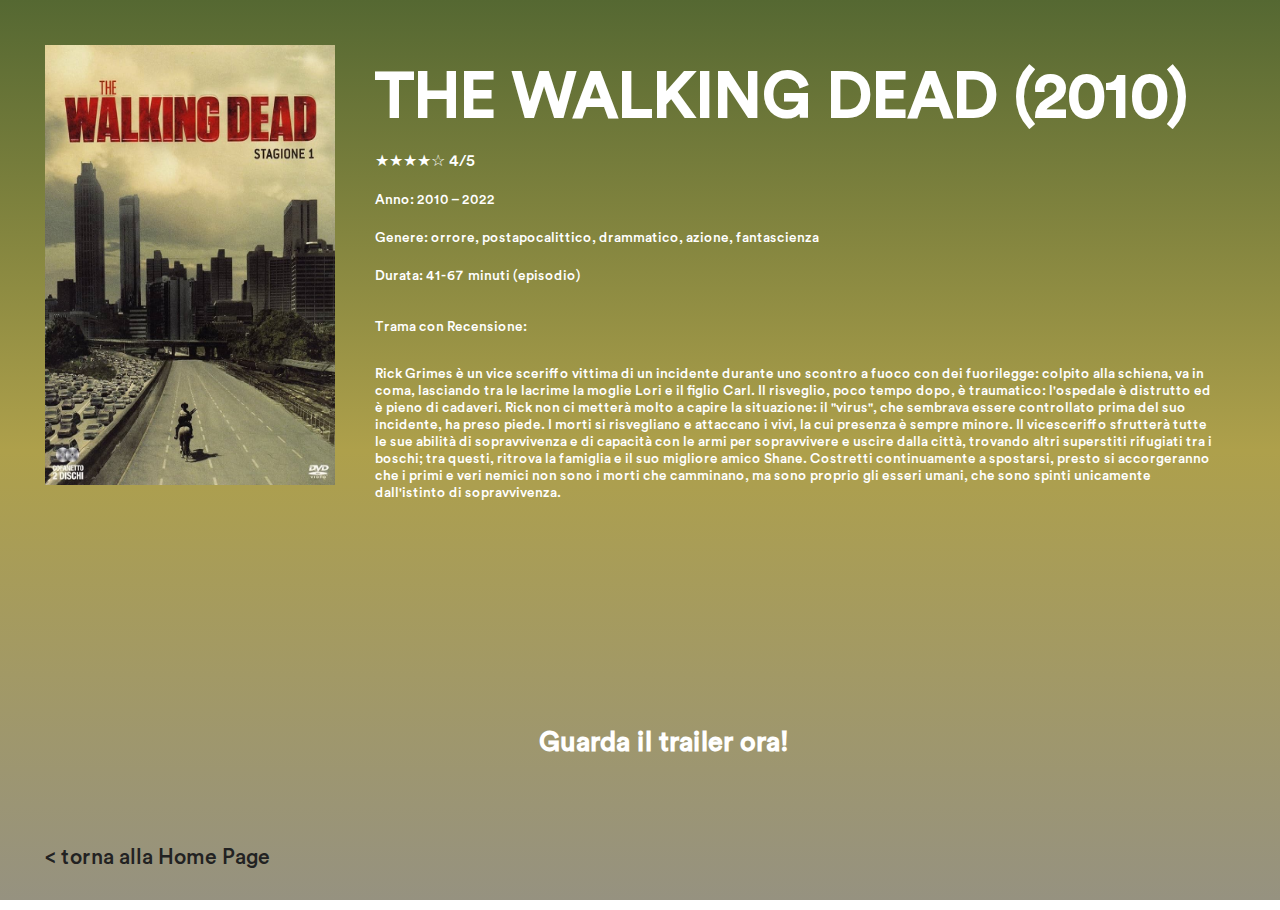
<file: theWalkinDead.html>
<!DOCTYPE html>
<html lang="en">
<head>
    <meta charset="UTF-8">
    <meta name="viewport" content="width=device-width, initial-scale=1.0">
    <link rel="stylesheet" type="text/css" href="styles3.css">
    <title>Document</title>
</head>
<body>

    <div class="tastoHome">
        <p>
            <a href="home.html">< torna alla Home Page</a>
        </p>
    </div>

    <div class="wrapper">
        <img src="twdead.jpg"
        width="430"
        height="470">    
        
        <div class="text-box">
            <h1>THE WALKING DEAD (2010)</h1>
            ★★★★☆ 4/5
            <br>
            <o>
                <br>
                Anno: 2010 – 2022
               <br>
                <br>        
                Genere: orrore, postapocalittico, drammatico, azione, fantascienza
                <br>
                <br>
                Durata: 41-67 minuti (episodio)
                <br>
                <br>
            </o>    
            <p>Trama con Recensione:</p> 
            <p>
                Rick Grimes è un vice sceriffo vittima di un incidente durante uno scontro a fuoco con dei fuorilegge: colpito alla schiena, va in coma, lasciando tra le lacrime la moglie Lori e il figlio Carl. Il risveglio, poco tempo dopo, è traumatico: l'ospedale è distrutto ed è pieno di cadaveri. Rick non ci metterà molto a capire la situazione: il "virus", che sembrava essere controllato prima del suo incidente, ha preso piede. I morti si risvegliano e attaccano i vivi, la cui presenza è sempre minore. Il vicesceriffo sfrutterà tutte le sue abilità di sopravvivenza e di capacità con le armi per sopravvivere e uscire dalla città, trovando altri superstiti rifugiati tra i boschi; tra questi, ritrova la famiglia e il suo migliore amico Shane. Costretti continuamente a spostarsi, presto si accorgeranno che i primi e veri nemici non sono i morti che camminano, ma sono proprio gli esseri umani, che sono spinti unicamente dall'istinto di sopravvivenza.
            </p>
            
        </div>
        
    </div>
    <div class="wrapperYT">
        <iframe class="trailer" width="560" height="315" src="https://www.youtube.com/embed/Lflm3Z7uR1M?si=lsidfMhhNupcGR3d" title="YouTube video player" frameborder="0" allow="accelerometer; autoplay; clipboard-write; encrypted-media; gyroscope; picture-in-picture; web-share" allowfullscreen></iframe>
        <h2>Guarda il trailer ora!</h2>
    </div>
</body>
</html>
</file>
<file: stylesHome.css>
@font-face 
{
    font-family: circular;
    src: url("circular.ttf") format("truetype");
}
@media only screen and (max-width: 600px) {
    body {
        font-size: 14px;
    }
}
body
{
	margin: 0;
	padding: 0;
	background-color: rgba(45,0,0,1);
	background: linear-gradient(180deg, rgba(45,0,0,1) 0%, rgba(214,0,0,1) 100%, rgba(138,1,1,1) 100%);
}	

@keyframes slide
{
	0% {
	  transform: translateX(-100%);
	}
	100% {
	  transform: translateX(0);
	}
}

.parallax 
{
	
	background-image: url("fotoHome.jpg");
	min-height: 500px;

	height: 100%;

	/*creano l'effetto*/
	background-attachment: fixed;
	background-position: center;
	background-repeat: no-repeat;
	background-size: cover;
}


.testoAnimato 
{
	display: inline-block;
	overflow: hidden;
}

.scrittaTitolo 
{
	animation: slide 2s ease-in-out;
	text-align: center;
	margin: auto;
	font-family: circular;
	font-size: 50px;
	background: linear-gradient(45deg, rgb(255, 253, 209), rgb(194, 69, 45), rgb(153, 0, 0));
    -webkit-background-clip: text;
    color: transparent;
	position: absolute;
	z-index: 1000;
	top: 200px;
	left: 660px;
}

.sottoTitolo
{
	color: #111111;
    animation: slide 2s ease-in-out;
	text-align: center;
	padding-top: 15px;
	padding-bottom: 15px;
	margin: auto;
	font-family: circular;
	font-size: 35px;
}

.info
{
	text-align: right;
	color: white;
	font-family: circular
}

#infoPoint
{
	padding: 20px 40px;
	font-size: 20px;
	color: white;
	text-align: center;
	border-radius: 50%;
	padding: 10px;
    font-size: 15px;
    cursor: pointer;
	background-color: transparent;
}

.nascondi 
{
    display: none;
}


.recensioneTopboy
{
	padding: 10px;
    font-size: 25px;
	margin: auto;
	font-family: circular;
	text-align: center;
}

.recensioneNemo{
	padding: 10px;
    font-size: 25px;
	margin: auto;
	font-family: circular;
	text-align: center;
}

.recensioneStranger{
	padding: 10px;
    font-size: 25px;
	margin: auto;
	font-family: circular;
	text-align: center;
}

.recensioneGreatest{
	padding: 10px;
    font-size: 25px;
	margin: auto;
	font-family: circular;
	text-align: center;
}

.recensioneWalking{
	padding: 10px;
    font-size: 25px;
	margin: auto;
	font-family: circular;
	text-align: center;
}

.recensioneDivergent{
	padding: 10px;
    font-size: 25px;
	margin: auto;
	font-family: circular;
	text-align: center;
}

.recensioneSplit{
	padding: 10px;
    font-size: 25px;
	margin: auto;
	font-family: circular;
	text-align: center;
}

.recensionePercy{
	padding: 10px;
    font-size: 25px;
	margin: auto;
	font-family: circular;
	text-align: center;
}

.recensioneTVD{
	padding: 10px;
    font-size: 25px;
	margin: auto;
	font-family: circular;
	text-align: center;
}

.recensioneLucifer{
	padding: 10px;
    font-size: 25px;
	margin: auto;
	font-family: circular;
	text-align: center;
}

.contenitoreImmmagini 
{
	display: flex;
	justify-content: space-between; 
	flex-direction: row;
	align-items: center;
}

.contenitoreImmmagini img 
{
	max-width: 100%; 
	margin: auto; 
}

.contenitoreImmmagini2 
{
	display: flex;
	justify-content: space-between; 
	flex-direction: row;
	align-items: center;
	margin-right: 2px;
}

.contenitoreImmmagini2 img 
{
	max-width: 100%; 
	margin: auto;
}

a:link 
{
	color: #222222;
	background-color: transparent;
	text-decoration: none;
}
  
a:visited
{
	color: #fffdd1;
	background-color: transparent;
	text-decoration: none;
}
  
a:hover 
{
	/*colore passando sopra col cursore*/
	color: #222222;
	background-color: transparent;
	text-decoration: underline;
}
  
a:active 
{
	color: blue;
	background-color: transparent;
	text-decoration: underline;
}

p{
	text-align: center;
	font-size: 1.2em;
	font-family: circular;
	color:white;
}
footer{
	padding: 35px 35px;
	margin-top: 20px;
	background-color: rgba(45,0,0,1);
}
</file>
<file: styles2.css>
@font-face {
    font-family: circular;
    src: url("circular.ttf") format("truetype");
}
@media only screen and (max-width: 600px) {
    body {
        font-size: 14px;
    }
}
body{
    /*background-image: radial-gradient(180deg,  13%, #FF2525 100%);*/
    background: rgb(45,0,0);
    background: linear-gradient(180deg, #18206C 0%, rgb(21,64,67) 100%, rgba(138,1,1,1) 100%);
    height: 100%;
    margin: 0;
    background-repeat: no-repeat;
    background-attachment: fixed;

}

.tastoHome
{
    font-family: circular;
    font-size: 25px;
    position: absolute;
    bottom: 0;
    left: 0;
    margin: 0;
    margin-top: 10px;
}
a:link 
{
	color: #222222;
	background-color: transparent;
	text-decoration: none;
} 
a:visited
{
	color: #fffdd1;
	background-color: transparent;
	text-decoration: none;
}
a:hover 
{
	/*colore passando sopra col cursore*/
	color: #222222;
	background-color: transparent;
	text-decoration: underline;
} 
a:active 
{
	color: blue;
	background-color: transparent;
	text-decoration: underline;
}

img{
    box-shadow: 5px -3px px #000000;
}
p{
    font-size: 20px;
}

h1{
    font-family: circular;
    color:white;
    font-size: 3.3em;
}
h2{
    font-family: circular;
    color:white;
    margin-top:87px;
    font-size: 4em;
    right:1500px;
    display:flex;
}

.foto{
    padding-left: 30px;
    padding-top: 30px;
    color: white;
}

.descriz{
    padding-left: 30px;
    padding-top: 30px;
    color: white;
}

body{
    display: flex;
}

img{
    max-width: 320px;
    float: left;
    margin-right: 25px;
}

.text-box{
    color: #FFFFFF;
}

*{
    margin: 0px;
    padding: 15px;
    box-sizing: border-box;
    font-family: circular;
}

.wrapperYT{
    position: absolute;
    bottom: 30px;
    right: 30px;
}

.trailer{
    float:right;
}

@media only screen 
and (min-device-width : 1024px) and (max-device-width : 1366px) {
    p { font-size: 85%; }
    .trailer { width: 48vh; height: 30vh;}
    .wrapperYT {position: absolute; bottom: -10px; right: 30px;}
    h2 { font-size: 3vh;}
    h1 { font-size: 7vh;}
    o { font-size: 85%;}
}
</file>
<file: styles.css>
@font-face {
    font-family: circular;
    src: url("circular.ttf") format("truetype");
}
@media only screen and (max-width: 600px) {
    body {
        font-size: 14px;
    }
}
body{
    /*background-image: radial-gradient(180deg,  13%, #FF2525 100%);*/
    background: rgb(45,0,0);
    background: linear-gradient(180deg, rgba(45,0,0,1) 0%, rgba(214,0,0,1) 100%, rgba(138,1,1,1) 100%);
    height: 100%;
    margin: 0;
    background-repeat: no-repeat;
    background-attachment: fixed;
    display: flex;
    padding: 0;
}

p{
    font-size: 20px;
}

h1{
    font-family: circular;
    color:white;
    font-size: 3.3em;
}
h2{
    font-family: circular;
    color:white;
    margin-top:87px;
    font-size: 4em;
    right:1500px;
    display:flex;
}

.foto{
    padding-left: 30px;
    padding-top: 30px;
    color: white;
}

.descriz{
    padding-left: 30px;
    padding-top: 30px;
    color: white;
}


img{
    max-width: 320px;
    float: left;
    margin-right: 25px;
}

.text-box{
    color: #FFFFFF;
}

*{
    margin: 0px;
    padding: 15px;
    box-sizing: border-box;
    font-family: circular;
}

.wrapperYT{
    position: absolute;
    bottom: 30px;
    right: 30px;
}

.trailer{
    float:right;
}

.tastoHome
{
    font-family: circular;
    font-size: 25px;
    position: absolute;
    bottom: 0;
    left: 0;
    margin: 0;
    margin-top: 10px;
}

a:link 
{
	color: #222222;
	background-color: transparent;
	text-decoration: none;
}
  
a:visited
{
	color: #fffdd1;
	background-color: transparent;
	text-decoration: none;
}
  
a:hover 
{
	/*colore passando sopra col cursore*/
	color: #222222;
	background-color: transparent;
	text-decoration: underline;
}
  
a:active 
{
	color: blue;
	background-color: transparent;
	text-decoration: underline;
}

@media only screen 
and (min-device-width : 1024px) and (max-device-width : 1366px) {
    p { font-size: 85%; }
    .trailer { width: 48vh; height: 30vh;}
    .wrapperYT {position: absolute; bottom: -10px; right: 30px;}
    h2 { font-size: 3vh;}
    h1 { font-size: 7vh;}
    o { font-size: 85%;}
}
</file>
<file: stylesStranger.css>
@font-face 
{
    font-family: circular;
    src: url("circular.ttf") format("truetype");
}
@media only screen and (max-width: 600px) {
    body {
        font-size: 14px;
    }
}
body
{
    /*background-image: radial-gradient(180deg,  13%, #FF2525 100%);*/
    background: rgb(45,0,0);
    background: linear-gradient(180deg, rgba(45,0,0,1) 0%, rgba(214,0,0,1) 100%, rgba(138,1,1,1) 100%);
    height: 100%;
    margin: 0;
    background-repeat: no-repeat;
    background-attachment: fixed;
    display: flex;
    padding: 0;
}
.tastoHome
{
    font-family: circular;
    font-size: 25px;
    position: absolute;
    bottom: 0;
    left: 0;
    margin: 0;
    margin-top: 10px;
}

h1{
    font-family: circular;
    color:white;
    font-size: 3.3em;
}
h2{
    font-family: circular;
    color:white;
    margin-top:87px;
    font-size: 4em;
    right:1500px;
    display:flex;
}

.foto{
    padding-left: 30px;
    padding-top: 30px;
    color: white;
}

.descriz{
    padding-left: 30px;
    padding-top: 30px;
    color: white;
}
h1{
    font-family: circular;
    color:white;
    font-size: 3.3em;
}
h2{
    font-family: circular;
    color:white;
    margin-top:87px;
    font-size: 4em;
    right:1500px;
    display:flex;
}

.foto{
    padding-left: 30px;
    padding-top: 30px;
    color: white;
}

.descriz{
    padding-left: 30px;
    padding-top: 30px;
    color: white;
}
body{
    display: flex;
}

img{
    max-width: 320px;
    float: left;
    margin-right: 25px;
}

.text-box{
    color: #FFFFFF;
}

*{
    margin: 0px;
    padding: 15px;
    box-sizing: border-box;
    font-family: circular;
}

.wrapperYT{
    position: absolute;
    bottom: 30px;
    right: 30px;
}

.trailer{
    float:right;
}
a:link 
{
	color: #222222;
	background-color: transparent;
	text-decoration: none;
} 
a:visited
{
	color: #fffdd1;
	background-color: transparent;
	text-decoration: none;
}
a:hover 
{
	/*colore passando sopra col cursore*/
	color: #222222;
	background-color: transparent;
	text-decoration: underline;
} 
a:active 
{
	color: blue;
	background-color: transparent;
	text-decoration: underline;
}
</file>
<file: styles3.css>
@font-face {
    font-family: circular;
    src: url("circular.ttf") format("truetype");
}
@media only screen and (max-width: 600px) {
    body {
        font-size: 14px;
    }
}
body{
    /*background-image: radial-gradient(180deg,  13%, #FF2525 100%);*/
    background: rgb(45,0,0);
    background: linear-gradient(180deg,#556832, #AEA04B, #969280  );
    height: 100%;
    margin: 0;
    background-repeat: no-repeat;
    background-attachment: fixed;
    display: flex;
    padding: 0;
}

p{
    font-size: 20px;
}

h1{
    font-family: circular;
    color:white;
    font-size: 3.3em;
}
h2{
    font-family: circular;
    color:white;
    margin-top:87px;
    font-size: 4em;
    right:1500px;
    display:flex;
}

.foto{
    padding-left: 30px;
    padding-top: 30px;
    color: white;
}

.descriz{
    padding-left: 30px;
    padding-top: 30px;
    color: white;
}


img{
    max-width: 320px;
    float: left;
    margin-right: 25px;
}

.text-box{
    color: #FFFFFF;
}

*{
    margin: 0px;
    padding: 15px;
    box-sizing: border-box;
    font-family: circular;
}

.wrapperYT{
    position: absolute;
    bottom: 30px;
    right: 30px;
}

.trailer{
    float:right;
}

.tastoHome
{
    font-family: circular;
    font-size: 25px;
    position: absolute;
    bottom: 0;
    left: 0;
    margin: 0;
    margin-top: 10px;
}

a:link 
{
	color: #222222;
	background-color: transparent;
	text-decoration: none;
}
  
a:visited
{
	color: #fffdd1;
	background-color: transparent;
	text-decoration: none;
}
  
a:hover 
{
	/*colore passando sopra col cursore*/
	color: #222222;
	background-color: transparent;
	text-decoration: underline;
}
  
a:active 
{
	color: blue;
	background-color: transparent;
	text-decoration: underline;
}

@media only screen 
and (min-device-width : 1024px) and (max-device-width : 1366px) {
    p { font-size: 85%; }
    .trailer { width: 48vh; height: 30vh;}
    .wrapperYT {position: absolute; bottom: -10px; right: 30px;}
    h2 { font-size: 3vh;}
    h1 { font-size: 7vh;}
    o { font-size: 85%;}
}
</file>
